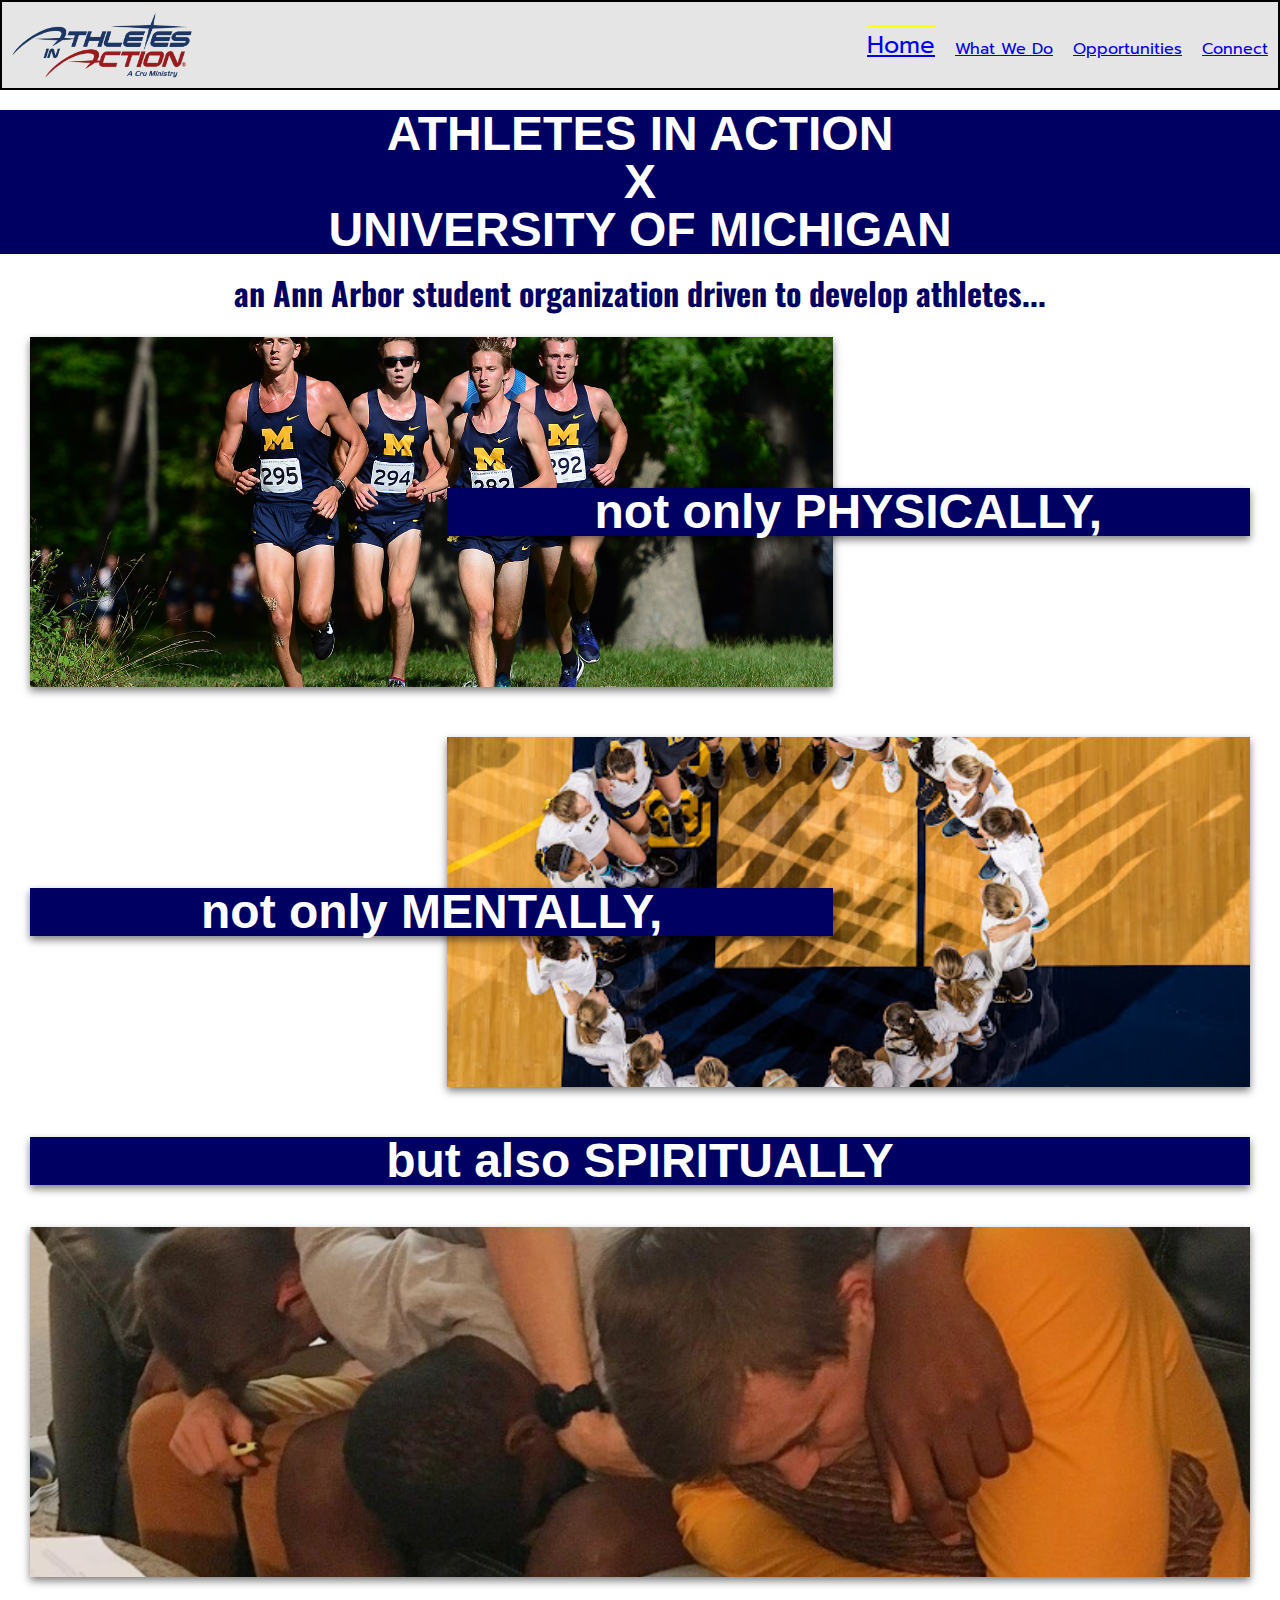
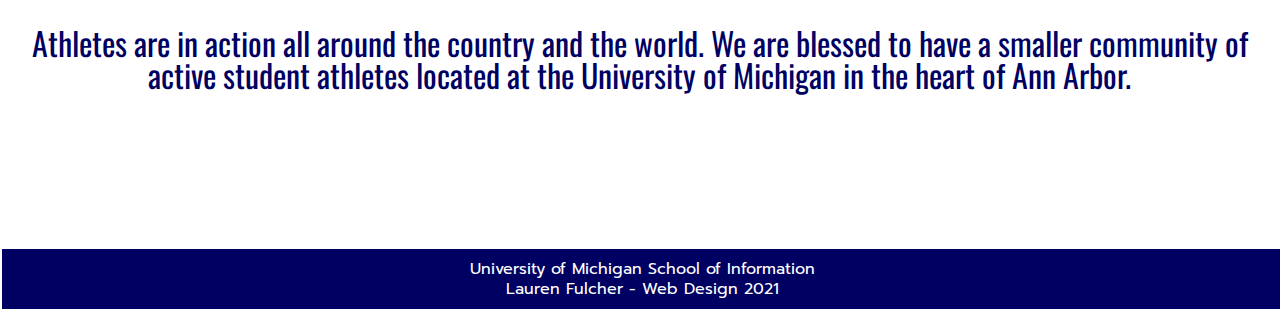
<file: index.html>
<!DOCTYPE html>
<html lang="en">
  <head>
    <meta charset="UTF-8">
    <meta name="viewport" content="width=device-width, initial-scale=1.0">
    <link href="https://fonts.googleapis.com/css2?family=Oswald:wght@256;300&display=swap" rel="stylesheet">
    <link href="https://fonts.googleapis.com/css2?family=Prompt:wght@300&display=swap" rel="stylesheet">
    <link rel="shortcut icon" type="image/png" href="images/logo_icon.png"/>
    <link rel="stylesheet" type="text/css" href="css/html5reset.css">
    <link rel="stylesheet" type="text/css" href="css/style.css">
    <title class="hometitle">AIA X UofM</title>
  </head>
  
  <body>
    <a class = "skip" href="#skip">Skip to Main Content</a>
    <header id="main">
      <img src="imgs/logo.png" alt="" id = "logo">
      <nav>
        <ul class="nav_links">
          <li class="nav_item" id="nav_item_cur"><a href = "#skip">Home</a> </li>
          <li class="nav_item"><a href = "what_we_do.html">What We Do</a></li>
          <li class="nav_item"><a href = "opportunities.html">Opportunities</a></li>
          <li class="nav_item"><a href = "contact.html">Connect</a> </li>
        </ul>
      </nav>
      
    </header>

    <main class="home" id="skip">

      <h1 class="bigheadLine1">ATHLETES IN ACTION</h1> 
      <h1 class="bigheadLine2">X</h1>
      <h1 class="bigheadLine3">UNIVERSITY OF MICHIGAN</h1>
      <h2 class="subheader">an Ann Arbor student organization driven to develop athletes...</h2>

      <div class="pics_cont">

        <div class="phys_img">
          <img src="imgs/physically.jpg" alt="" id = "physically">
         </div>
        <div class="phys_head">
          <h1 class="phys_word">not only PHYSICALLY,</h1>
        </div>

        <div class="ment_img">
          <img src="imgs/mentally.jpg" alt="" id = "mentally">
        </div>
        <div class="ment_head">
          <h1 class="ment_word">not only MENTALLY,</h1>
        </div>
          
        <h1 class="spirit">but also SPIRITUALLY</h1>

        <div class="flip-card">
          <div class="flip-card-inner">
            <div class="flip-card-front">
              <img src="imgs/spiritually.jpg" alt="Avatar">
            </div>
            <div class="flip-card-back">
              <h1 class="flip_head">This is what we revolve around.</h1> 
              <p class="flip_p">We use biblical principles to encourage athletes to shift their perspective to the Lord in their sport. We do this through nurturing a community rooted in faith.</p>
            </div>
          </div>
        </div>

        <p class="descript">Athletes are in action all around the country and the world. We are blessed to have a smaller community of active student athletes located at the University of Michigan in the heart of Ann Arbor.</p>

      </div>
    </main>
    <footer>
        <p class="foot1">University of Michigan School of Information</p>
        <p class="footname">Lauren Fulcher - Web Design 2021</p>
    </footer>
  </body>
</html>
</file>
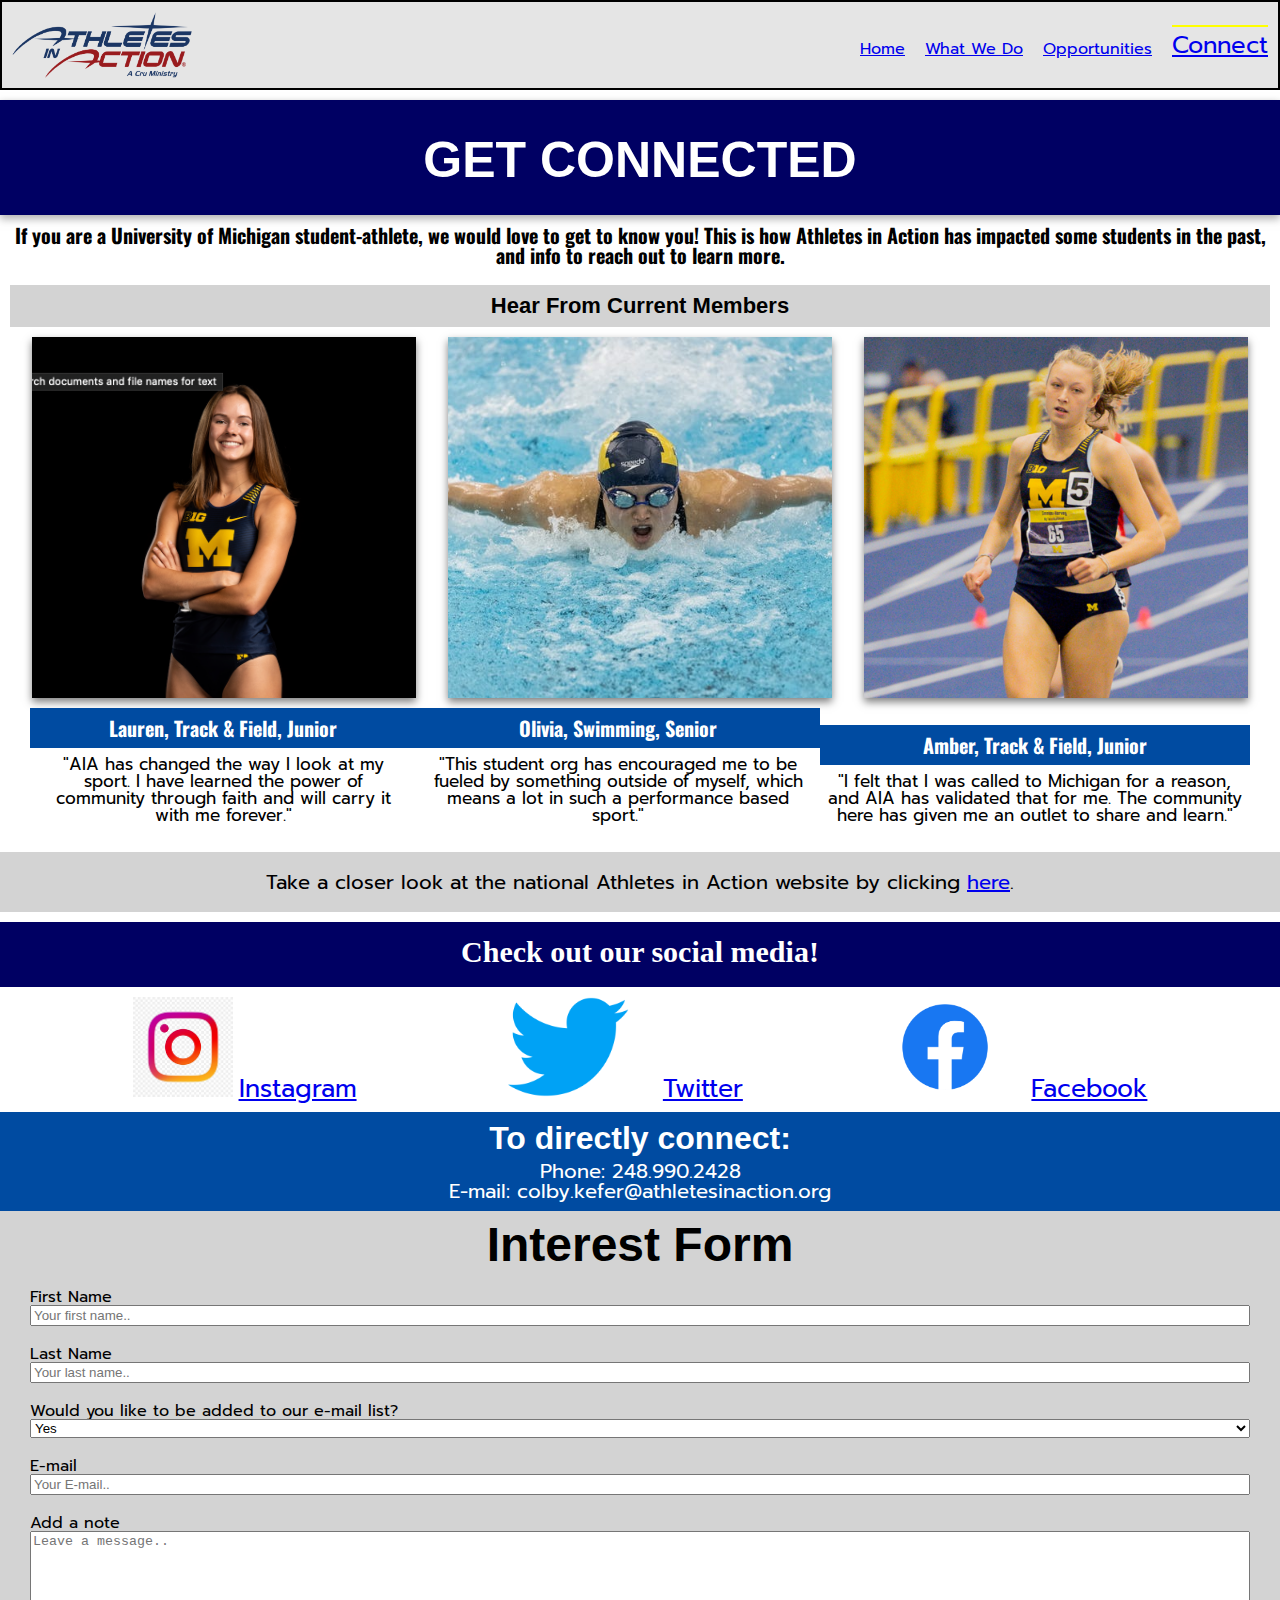
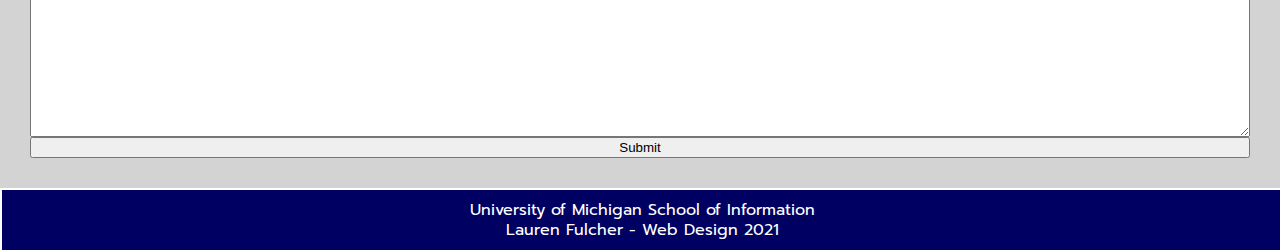
<file: contact.html>
<!DOCTYPE html>
<html lang="en">
  <head>
    <meta charset="UTF-8">
    <meta name="viewport" content="width=device-width, initial-scale=1.0">
    <link href="https://fonts.googleapis.com/css2?family=Oswald:wght@256;300&display=swap" rel="stylesheet">
    <link href="https://fonts.googleapis.com/css2?family=Prompt:wght@300&display=swap" rel="stylesheet">
    <link rel="stylesheet" type="text/css" href="css/html5reset.css">
    <link rel="stylesheet" type="text/css" href="css/style.css">
    <title>Connect</title>
  </head>

  <body class="contact_body">
    <a class = "skip" href="#skip">Skip to Main Content</a>
    <header id="main">
      <img src="imgs/logo.png" alt="" id = "logo">
      <nav>
        <ul class="nav_links">
          <li class="nav_item"><a href = "index.html">Home</a> </li>
          <li class="nav_item"><a href = "what_we_do.html">What We Do</a></li>
          <li class="nav_item"><a href = "opportunities.html">Opportunities</a></li>
          <li class="nav_item" id="nav_item_cur"><a href = "#skip">Connect</a> </li>
        </ul>
      </nav>
      
    </header>
    <main class="connect_container" id="skip">
       <h1 class="connect_header">GET CONNECTED</h1>
       <h2 class="connect_subhead">If you are a University of Michigan student-athlete, we would love to get to know you! This is how Athletes in Action has impacted some students in the past, and info to reach out to learn more.</h2>
       <h3 class="test_titles">Hear From Current Members</h3>
       
       <div class="test_pics">
          <img src="imgs/lauren.jpg" alt="" id = "lauren">
          <img src="imgs/other2.jpg" alt="" id = "other1">
          <img src="imgs/other1.jpg" alt="" id = "other2">
       </div>

       <div class="testimonies">
          <div class="lauren_test">
            <h1 class="lauren_test_head">Lauren, Track & Field, Junior</h1>
            <p class="lauren_words">"AIA has changed the way I look at my sport. I have learned the power of community through faith and will carry it with me forever."</p>
          </div>
          <div class="amber_test">
            <h1 class="other1_test_head">Olivia, Swimming, Senior</h1>
            <p class="other1_words">"This student org has encouraged me to be fueled by something outside of myself, which means a lot in such a performance based sport."</p>
          </div>
          <div class="final_test">
            <h1 class="other2_test_head">Amber, Track & Field, Junior</h1>
            <p class="other2_words">"I felt that I was called to Michigan for a reason, and AIA has validated that for me. The community here has given me an outlet to share and learn."</p>
          </div>
        </div>

        <div class="website_bit">Take a closer look at the national Athletes in Action website by clicking <a href="https://athletesinaction.org/">here</a>.</div>

        <h1 class="checkout">Check out our social media!</h1>
        
        <div class="socials">
          <div class="insta">
            <img src="imgs/insta.jpg" alt="" id = "insta">
            <a class="instagram" href="https://www.instagram.com/michiganaia/">Instagram</a>
          </div>
          <div class="twitter">
            <img src="imgs/twitter.jpg" alt="" id = "twitter">
            <a class="twitter" href="https://twitter.com/AIAusa">Twitter</a>
          </div>
          <div class="facebook">
            <img src="imgs/facebook.jpg" alt="" id = "facebook">
            <a class="facebook" href="https://www.facebook.com/athletesinaction">Facebook</a>
          </div>
        </div> 

        <div class="final_contact">
          <h1 class="reach_out">To directly connect:</h1>
          <p class="phone">Phone: 248.990.2428</p>
          <p class="email">E-mail: colby.kefer@athletesinaction.org</p>

        </div>

        <div class="form_container">
          <h1 class="form_head">Interest Form</h1>

          <form action="https://formspree.io/f/mknkdanv" method="POST">
        
            <label for="fname">First Name</label>
            <input type="text" id="fname" name="firstname" placeholder="Your first name..">
        
            <label for="lname">Last Name</label>
            <input type="text" id="lname" name="lastname" placeholder="Your last name..">
        
            <label for="yesno">Would you like to be added to our e-mail list?</label>
            <select id="yesno" name="yesno">
              <option value="yes">Yes</option>
              <option value="No">No</option>
            </select>

            <label for="email">E-mail</label>
            <input type="text" id="email" name="email" placeholder="Your E-mail..">
        
            <label for="subject">Add a note</label>
            <textarea id="subject" name="subject" placeholder="Leave a message.." style="height:200px"></textarea>
        
            <input type="submit" value="Submit">
        
          </form>
        </div>

    </main>
    <footer>
      <p class="foot1">University of Michigan School of Information</p>
      <p class="footname">Lauren Fulcher - Web Design 2021</p>
    </footer>
  </body>
</html>
</file>
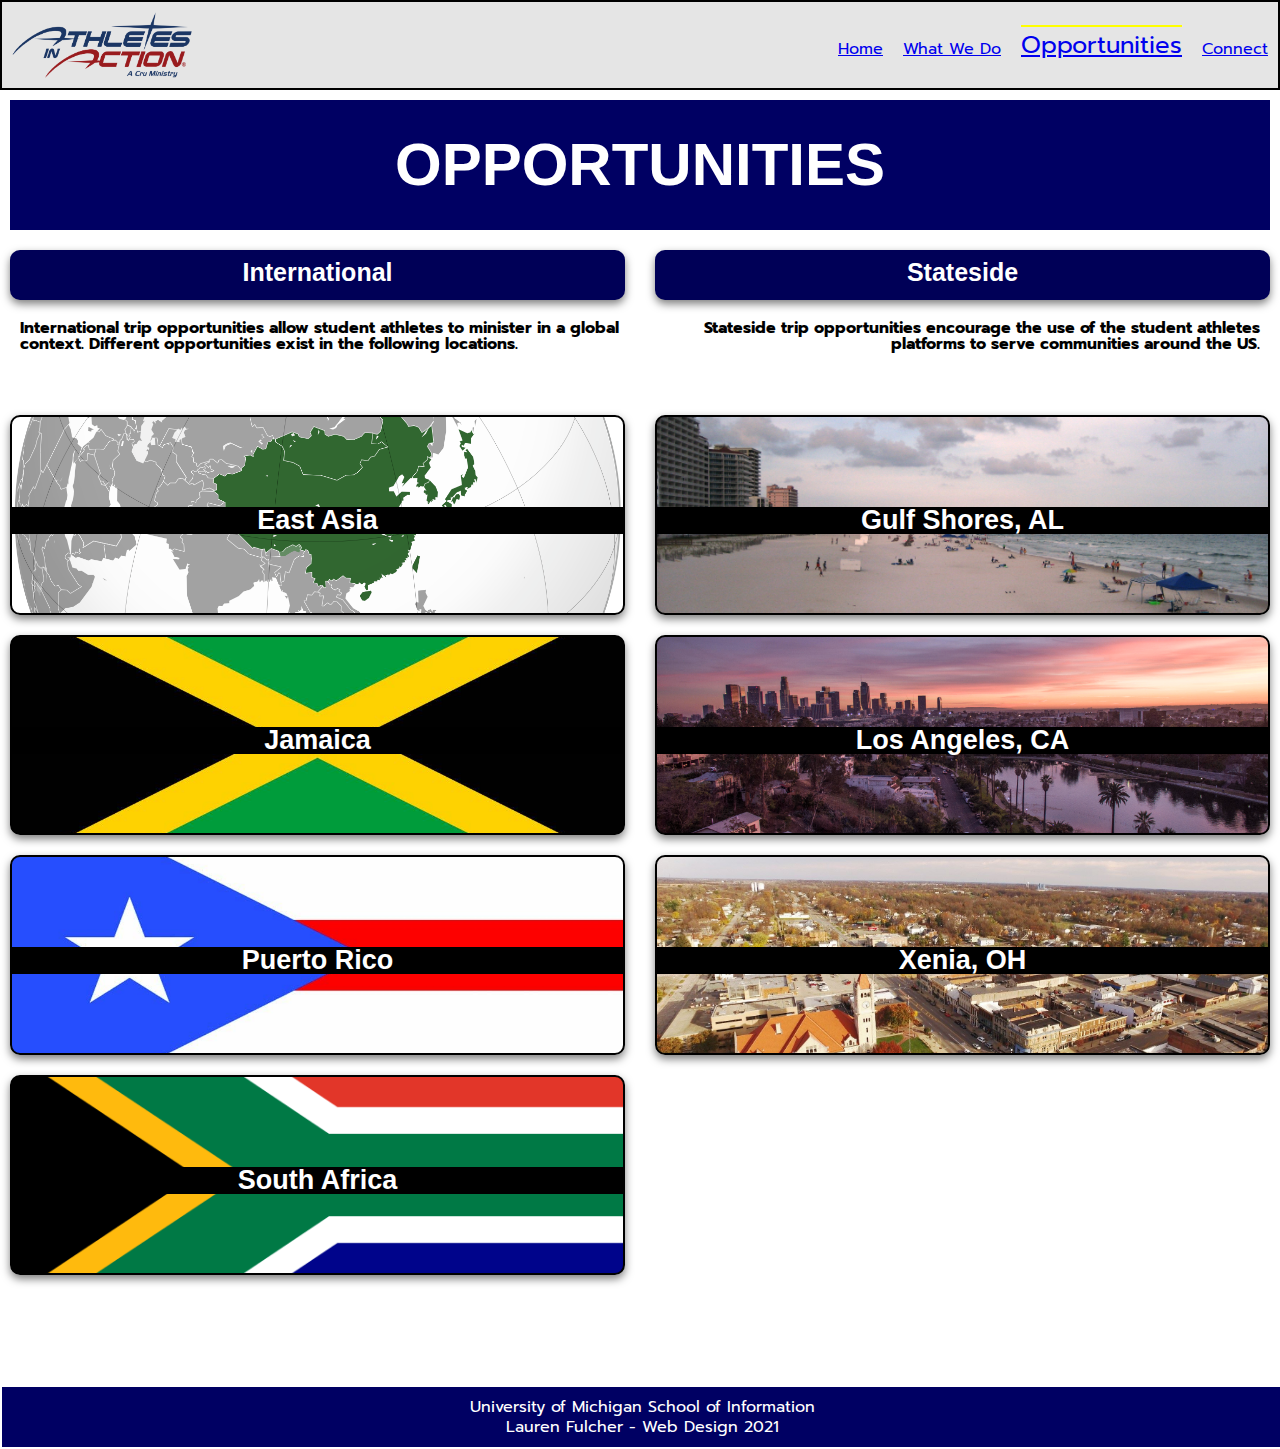
<file: opportunities.html>
<!DOCTYPE html>
<html lang="en">
  <head>
    <meta charset="UTF-8">
    <meta name="viewport" content="width=device-width, initial-scale=1.0">
    <link href="https://fonts.googleapis.com/css2?family=Oswald:wght@256;300&display=swap" rel="stylesheet">
    <link href="https://fonts.googleapis.com/css2?family=Prompt:wght@300&display=swap" rel="stylesheet">
    <link rel="stylesheet" type="text/css" href="css/html5reset.css">
    <link rel="stylesheet" type="text/css" href="css/style.css">
    <title>Opportunities</title>
  </head>

  <body class="opp_body">
    <a class = "skip" href="#skip">Skip to Main Content</a>
    <header id="main">
      <img src="imgs/logo.png" alt="" id = "logo">
      <nav>
        <ul class="nav_links">
          <li class="nav_item"><a href = "index.html">Home</a> </li>
          <li class="nav_item"><a href = "what_we_do.html">What We Do</a></li>
          <li class="nav_item" id="nav_item_cur"><a href = "#skip">Opportunities</a></li>
          <li class="nav_item"><a href = "contact.html">Connect</a> </li>
        </ul>
      </nav>
      
    </header>
    <main class="opp_container" id="skip">
      <h1 class="opp_header">OPPORTUNITIES</h1>
      <h2 class="international">International</h2>
      <h2 class="stateside">Stateside</h2>
      <h3 class="inter_subhead">International trip opportunities allow student athletes to minister in a global context. Different opportunities exist in the following locations.</h3>
      <h3 class="state_subhead">Stateside trip opportunities encourage the use of the student athletes platforms to serve communities around the US.</h3>


      <div class="east_asia">
        <h1 class="east_asia_word">East Asia</h1>
      </div>
      <div class="jamaica">
        <h1 class="jamaica_word">Jamaica</h1>
      </div>
      <div class="puerto_rico">
        <h1 class="puerto_rico_word">Puerto Rico</h1>
      </div>
      <div class="south_africa">
        <h1 class="south_africa_word">South Africa</h1>
      </div>

      <div class="gulf_shores">
        <h1 class="gulf_word">Gulf Shores, AL</h1>
      </div>
      <div class="la">
        <h1 class="la_word">Los Angeles, CA</h1>
      </div>
      <div class="xenia">
        <h1 class="xenia_word">Xenia, OH</h1>
      </div>
    
    </main>
    <footer>
      <p class="foot1">University of Michigan School of Information</p>
      <p class="footname">Lauren Fulcher - Web Design 2021</p>
    </footer>
  </body>
</html>
</file>
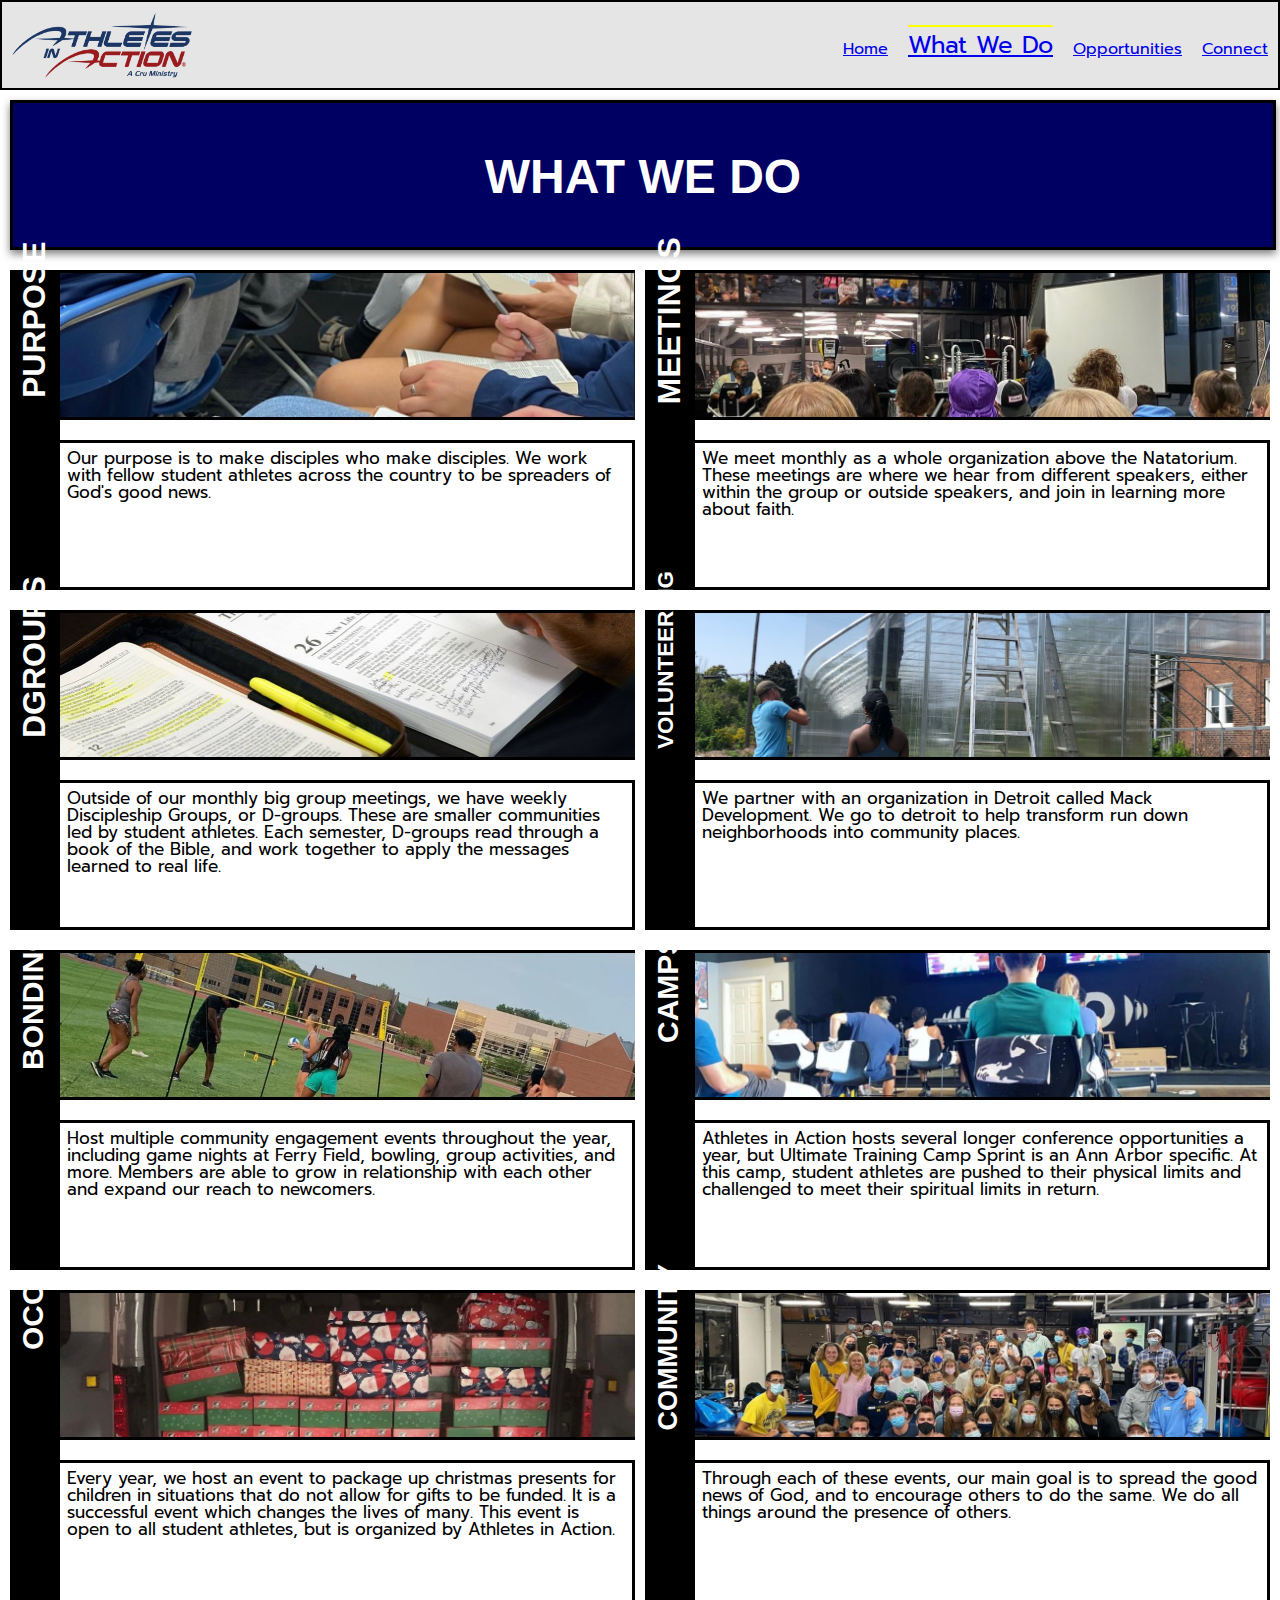
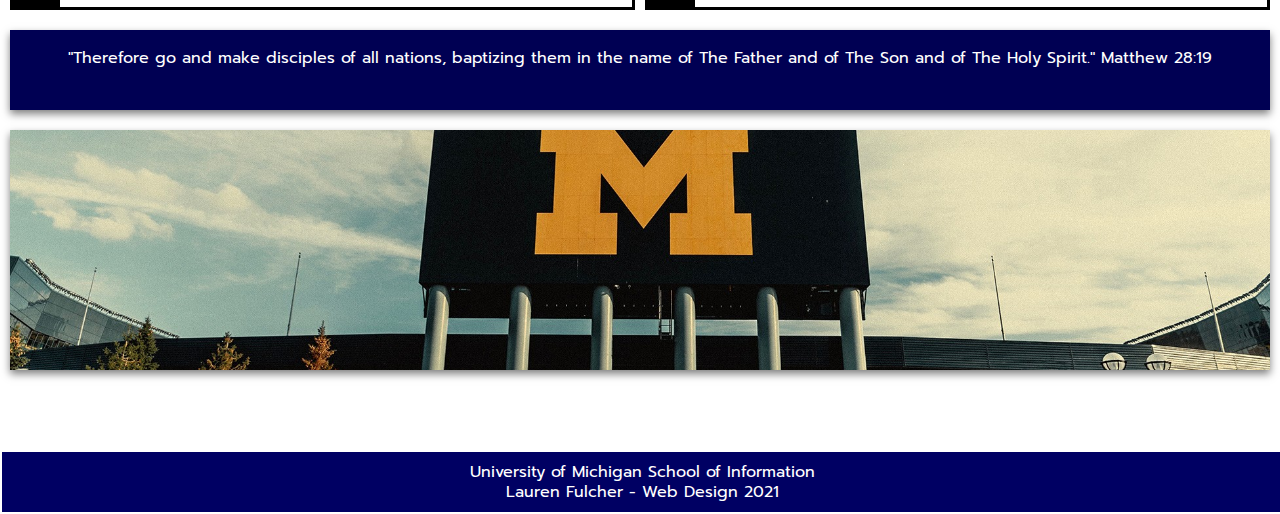
<file: what_we_do.html>
<!DOCTYPE html>
<html lang="en">
  <head>
    <meta charset="UTF-8">
    <meta name="viewport" content="width=device-width, initial-scale=1.0">
    <link href="https://fonts.googleapis.com/css2?family=Oswald:wght@256;300&display=swap" rel="stylesheet">
    <link href="https://fonts.googleapis.com/css2?family=Prompt:wght@300&display=swap" rel="stylesheet">
    <link rel="stylesheet" type="text/css" href="css/html5reset.css">
    <link rel="stylesheet" type="text/css" href="css/style.css">
    <title>What We Do</title>
  </head>

  <body class="wwdo">
    <a class = "skip" href="#skip">Skip to Main Content</a>
    <header id="main">
      <img src="imgs/logo.png" alt="" id = "logo">
      <nav>
        <ul class="nav_links">
          <li class="nav_item"><a href = "index.html">Home</a> </li>
          <li class="nav_item" id="nav_item_cur"><a href = "#skip">What We Do</a></li>
          <li class="nav_item"><a href = "opportunities.html">Opportunities</a></li>
          <li class="nav_item"><a href = "contact.html">Connect</a> </li>
        </ul>
      </nav>
      
    </header>
    <main class="container" id="skip">
      <h1 class="wwdo_head">WHAT WE DO</h1>

      <div class="one_img">
        <img src="imgs/inBible.jpg" alt="" id="in_bible"/>
      </div>
      <div class="one_text">
        <p class="purpose_text">Our purpose is to make disciples who make disciples. We work with fellow student athletes across the country to be spreaders of God's good news.</p>
      </div>
      <div class="one_header">
        <h1 class="purpose_word">PURPOSE</h1>
      </div>

      <div class="two_img">
        <img src="imgs/midmeeting.jpg" alt="" id="midmeeting"/>
      </div>
      <div class="two_text">
        <p class="meeting_text">We meet monthly as a whole organization above the Natatorium. These meetings are where we hear from different speakers, either within the group or outside speakers, and join in learning more about faith.</p>
      </div>
      <div class="two_header">
        <h1 class="meeting_word">MEETINGS</h1>
      </div>

      <div class="three_img">
        <img src="imgs/dgroup.jpeg" alt="" id="dgroup"/>
      </div>
      <div class="three_text">
        <p class="dgroup_text">Outside of our monthly big group meetings, we have weekly Discipleship Groups, or D-groups. These are smaller communities led by student athletes. Each semester, D-groups read through a book of the Bible, and work together to apply the messages learned to real life.</p>
      </div>
      <div class="three_header">
        <h1 class="dgroup_word">DGROUPS</h1>
      </div>

      <div class="four_img">
        <img src="imgs/detroit.jpg" alt="" id="detroit"/>
      </div>
      <div class="four_text">
        <p class="detroit_text">We partner with an organization in Detroit called Mack Development. We go to detroit to help transform run down neighborhoods into community places.</p>
      </div>
      <div class="four_header">
        <h1 class="detroit_word">VOLUNTEERING</h1>
      </div>

      <div class="five_img">
        <img src="imgs/ferry.jpg" alt="" id="ferry"/>
      </div>
      <div class="five_text">
        <p class="ferry_text">Host multiple community engagement events throughout the year, including game nights at Ferry Field, bowling, group activities, and more. Members are able to grow in relationship with each other and expand our reach to newcomers.</p>
      </div>
      <div class="five_header">
        <h1 class="ferry_word">BONDING</h1>
      </div>

      <div class="six_img">
        <img src="imgs/utc.jpg" alt="" id="utc"/>
      </div>
      <div class="six_text">
        <p class="utc_text">Athletes in Action hosts several longer conference opportunities a year, but Ultimate Training Camp Sprint is an Ann Arbor specific. At this camp, student athletes are pushed to their physical limits and challenged to meet their spiritual limits in return.</p>
      </div>
      <div class="six_header">
        <h1 class="camps_word">CAMPS</h1>
      </div>

      <div class="seven_img">
        <img src="imgs/opxmas.jpg" alt="" id="xmas"/>
      </div>
      <div class="seven_text">
        <p class="occ_text">Every year, we host an event to package up christmas presents for children in situations that do not allow for gifts to be funded. It is a successful event which changes the lives of many. This event is open to all student athletes, but is organized by Athletes in Action.</p>
      </div>
      <div class="seven_header">
        <h1 class="occ_word">OCC</h1>
      </div>

      <div class="eight_img">
        <img src="imgs/biggroup.jpg" alt="" id="biggroup"/>
      </div>
      <div class="eight_text">
        <p class="group_text">Through each of these events, our main goal is to spread the good news of God, and to encourage others to do the same. We do all things around the presence of others.</p>
      </div>
      <div class="eight_header">
        <h1 class="community_word">COMMUNITY</h1>
      </div>

      <div class="final_message">"Therefore go and make disciples of all nations, baptizing them in the name of The Father and of The Son and of The Holy Spirit." Matthew 28:19</div>
    
      <div class="last_pic">
        <img src="imgs/background.jpg" alt="bighouse" id="last"/>
      </div>
    </main>
    <footer>
      <p class="foot1">University of Michigan School of Information</p>
      <p class="footname">Lauren Fulcher - Web Design 2021</p>
    </footer>
  </body>
</html>
</file>
<file: css/style.css>
/*https://docs.google.com/document/d/1rib39U3Nbgq27NAeWb_AyqTdhB7Y1Zck1k-cSbCti_E/edit?usp=sharing*/

body {
    /*background-image:url("../imgs/index_background.jpeg");*/
    background-attachment: fixed;
    background-color: white;
    background-repeat: no-repeat;
    background-position-x: 50%;
    font-family: 'Prompt', sans-serif;
}

body::before {
    opacity: 0.5;
}

body > header {
    /*background-image: linear-gradient(rgba(0, 0, 95, 0.479), white);*/
    background-color:rgba(0, 0, 0, 0.1);
    border:black 2px solid;
    display: flex;
    flex-direction: column;
    align-items: center;
    justify-content: space-between;
}

nav {
    width: 100%;
}

.nav_links {
   display:flex;
   flex-direction: row;
   justify-content:space-between;
   text-decoration: none;
   font-family: 'Prompt';
}

.nav_item {
    margin:10px;
    color:rgb(0, 0, 87);
}

.nav_item:hover {
    font-size: 1.5rem;
}

a:visited {
    color: rgb(0, 0, 87);
}

li#nav_item_cur {
    font-size:1.5rem;
    color: yellow;
    text-decoration: underline overline;
} 

header .nav_links {
    display: flex;
    flex-direction: row;
    justify-content: space-around;
    align-items: flex-end;
}

#logo {
    justify-content: flex-start;
    align-items: flex-start;
    margin: 10px;
    width: 180px;
}

a.skip{
    background: white;
    left: 0;
    padding: 6px;
    position: absolute;
    top: -40px;
    -webkit-transition: top 1s ease-out;
    transition: top 1s ease-out;
    z-index: 1;
  }
  
  a.skip:focus{
    top:10px;
    color: black;
    text-decoration-style: solid;
  }

h1 {
    width: 100%;
    font-family: Impact, Haettenschweiler, 'Arial Narrow Bold', sans-serif;
    font-size:3rem;
    text-align:center;
    line-height:1;
}

.bigheadLine1 {
    margin-top: 20px;;
}

.bigheadLine1, .bigheadLine2, .bigheadLine3 {
    position: relative;
    animation-name: fade-in;
    animation-duration: 3s;
    animation-iteration-count: 1;
    color: white;
    width: 100%;
    background-color:rgb(0, 0, 99);
}

@keyframes fade-in {
    from {
        font-size: 0.5rem;
        color: rgb(0, 0, 99);
    }
    to {
        color: white;
        font-size: 3rem;
    }
}

.subheader {
    position:relative;
    text-align:center;
    font-family: 'Oswald';
    top: 23px;
    color:rgb(0, 0, 99);
    font-size:2rem;
    width: 100%;
}

.pics_cont {
    display: grid;
    grid-template-columns: repeat(3, 1fr);
    grid-template-rows: 1px 350px 350px 40px 350px 70px 100px;
    grid-row-gap: 50px;
    grid-column-gap: 30px;
    padding-right: 30px;
    padding-left: 30px;
}

div.phys_img {
    grid-column: 1 / span 2;
    grid-row: 2 / span 1;
    overflow: hidden;
    box-shadow: 0 4px 8px 0 rgba(0,0,0,0.5);
}

div.phys_img img, div.ment_img img, div.spirit_img img {
    width: 100%;
    height: 100%;
    object-fit: cover;
}

div.phys_head {
    grid-column: 2 / span 2;
    grid-row: 2 / span 1;
    font-family: Impact;
    font-size: 2px;
    background-color: rgb(0, 0, 99);
    color: white;
    text-align: center;
    margin: auto;
    z-index: 1;
    box-shadow: 0 4px 8px 0 rgba(0,0,0,0.5);
    width: 100%;
}

div.ment_img {
    grid-column: 2 / span 2;
    grid-row: 3 / span 1;
    overflow: hidden;
    width: 100%;
    height: 100%; 
    object-fit: cover;
    box-shadow: 0 4px 8px 0 rgba(0,0,0,0.5);
}

div.ment_head {
    grid-column: 1 / span 2;
    grid-row: 3 / span 1;
    font-family: Impact;
    font-size: 2rem;
    background-color: rgb(0, 0, 99);
    color: white;
    text-align: center;
    margin: auto;
    z-index: 1;
    box-shadow: 0 4px 8px 0 rgba(0,0,0,0.5);
    width: 100%;
}

.spirit {
    grid-column: 1 / -1;
    grid-row: 4 / span 1;
    font-size: 3rem;
    font-family: Impact, Haettenschweiler, 'Arial Narrow Bold', sans-serif;
    color: white;
    background-color: rgb(0, 0, 99);
    text-align: center;
    margin: auto;
    box-shadow: 0 4px 8px 0 rgba(0,0,0,0.5);
    width: 100%;
}

/*FLIP CARD*/
.flip-card {
    grid-column: 1 / -1;
    grid-row: 5 / span 1;
    width: 100%;
    height: 100%;
    object-fit: cover;
    perspective: 1000px;
}
  
.flip-card-inner {
    position: relative;
    width: 100%;
    height: 100%;
    text-align: center;
    transition: transform 0.6s;
    transform-style: preserve-3d;
    box-shadow: 0 4px 8px 0 rgba(0,0,0,0.5);
}
  
.flip-card:hover .flip-card-inner {
    transform: rotateY(180deg);
}
  
.flip-card-front, .flip-card-back {
    position: absolute;
    width: 100%;
    height: 100%;
    -webkit-backface-visibility: hidden;
    backface-visibility: hidden;
}
  
.flip-card-front {
    background-color: #bbb;
    color: black;
    overflow: hidden;
    width: 100%;
    height: 100%; 
    object-fit: cover;
}

.flip-card-front img {
    width: 100%;
    height: 100%; 
    object-fit: cover;
}
  
.flip-card-back {
    background-color: lightgray;
    color: rgb(0, 0, 99);
    font-family: "Oswald";
    transform: rotateY(180deg);
}

.flip-card-back h1 {
    font-family: "Oswald";
    padding-top: 60px;
    font-size: 3rem;
}

.flip-card-back p {
    padding: 40px;
    font-size: 2rem;
}

  /*END OF FLIP TRIAL*/

.descript {
    grid-column: 1 / -1;
    grid-row: 6 / span 1;
    font-family: "Oswald";
    color:rgb(0, 0, 99);
    font-size: 2rem;
    text-align: center;
}

footer {
    bottom: 0px;
    height: 40px;
    background-color: rgb(0, 0, 99);
    color: white;
    width: 100%;
    border: white 2px solid;
    text-align: center;
    padding-top: 10px;
    padding-bottom: 10px;
    line-height: 20px;
    font-size: 1rem;
}

/*below is style for what we do page*/

.wwdo {
    background-image: none;
    background-color:white;
} /*rgba(200, 160, 0, 0.3);*/

.container {
    padding: 10px;
    display: grid;
    grid-template-columns: 50px 1fr 1fr;
    grid-template-rows: repeat(9, 150px) 80px 240px 10px;
    grid-row-gap: 20px;
    font-size:1rem;
}

.container > img {
    width: 100%;
    height: 100%;
}

.wwdo_head {
    grid-column: 1 / -1;
    grid-row: 1 / span 1;
    font-family: Impact, Haettenschweiler, 'Arial Narrow Bold', sans-serif;
    font-size: 3rem;
    color: white;
    padding-top: 50px;
    text-align: center;
    background-color: rgb(0, 0, 99);
    border: black 3px solid;
    box-shadow: 0 4px 8px 0 rgba(0,0,0,0.5);
}
/*first row*/
.one_header {
    grid-column: 1 / span 1;
    grid-row: 2 / span 1;
    background-color:black;
}

.purpose_word {
    /*transform: rotate(-90deg);
    transform-origin: 68px 60px;*/
    transform: translatex(15%) translatey(400%) rotate(-90deg);
    transform-origin: left top;
    color: white;
    font-family: Impact, Haettenschweiler, 'Arial Narrow Bold', sans-serif;
    font-size: 2rem;
}

div.one_img {
    grid-column: 2;
    overflow: hidden;
    grid-row: 2 / span 1;
    border-top: black 3px solid;
    border-bottom: black 3px solid;
}

div.one_img img {
    object-fit: cover;
    width: 100%;
    max-height: 100%;
}

.one_text {
    grid-column: 3;
    grid-row: 2 / span 1;
    background-color: rgba(255, 255, 255, 0.4);
    border-top: black 3px solid;
    border-bottom: black 3px solid;
    border-right: black 3px solid;
    padding: 7px;
}
/*second row*/
.two_header {
    grid-column: 1 / span 1;
    grid-row: 3 / span 1;
    background-color:black;
}

.meeting_word {
    transform: translatex(15%) translatey(420%) rotate(-90deg);
    transform-origin: left top;
    color: white;
    font-family: Impact, Haettenschweiler, 'Arial Narrow Bold', sans-serif;
    font-size: 2rem;
}

div.two_img {
    grid-column: 2;
    overflow: hidden;
    grid-row: 3 / span 1;
    border-top: black 3px solid;
    border-bottom: black 3px solid;
}

div.two_img img {
    object-fit: cover;
    width: 100%;
    max-height: 100%;
}

.two_text {
    grid-column: 3;
    grid-row: 3 / span 1;
    background-color: rgba(255, 255, 255, 0.4);
    border-top: black 3px solid;
    border-bottom: black 3px solid;
    border-right: black 3px solid;
    padding: 7px;
}
/*third row*/
.three_header {
    grid-column: 1 / span 1;
    grid-row: 4 / span 1;
    background-color:black;
}

.dgroup_word {
    transform: translatex(15%) translatey(400%) rotate(-90deg);
    transform-origin: left top;
    color: white;
    font-family: Impact, Haettenschweiler, 'Arial Narrow Bold', sans-serif;
    font-size: 2rem;
}

div.three_img {
    grid-column: 2;
    overflow: hidden;
    grid-row: 4 / span 1;
    border-top: black 3px solid;
    border-bottom: black 3px solid;
}

div.three_img img {
    object-fit: cover;
    width: 100%;
    max-height: 100%;
}

.three_text {
    grid-column: 3;
    grid-row: 4 / span 1;
    background-color: rgba(255, 255, 255, 0.4);
    border-top: black 3px solid;
    border-bottom: black 3px solid;
    border-right: black 3px solid;
    padding: 7px;
}

/*fourth row*/
.four_header {
    grid-column: 1 / span 1;
    grid-row: 5 / span 1;
    background-color:black;
}

.detroit_word {
    transform: translatex(20%) translatey(620%) rotate(-90deg);
    transform-origin: left top;
    color: white;
    font-family: Impact, Haettenschweiler, 'Arial Narrow Bold', sans-serif;
    font-size: 1.4rem;
}

div.four_img {
    grid-column: 2;
    overflow: hidden;
    grid-row: 5 / span 1;
    border-top: black 3px solid;
    border-bottom: black 3px solid;
}

div.four_img img {
    object-fit: cover;
    width: 100%;
    max-height: 100%;
}

.four_text {
    grid-column: 3;
    grid-row: 5 / span 1;
    background-color: rgba(255, 255, 255, 0.4);
    border-top: black 3px solid;
    border-bottom: black 3px solid;
    border-right: black 3px solid;
    padding: 7px;
}
/*fifth row*/
.five_header {
    grid-column: 1 / span 1;
    grid-row: 6 / span 1;
    background-color:black;
}

.ferry_word {
    transform: translatex(15%) translatey(400%) rotate(-90deg);
    transform-origin: left top;
    color: white;
    font-family: Impact, Haettenschweiler, 'Arial Narrow Bold', sans-serif;
    font-size: 30px;
}

div.five_img {
    grid-column: 2;
    overflow: hidden;
    grid-row: 6 / span 1;
    border-top: black 3px solid;
    border-bottom: black 3px solid;
}

div.five_img img {
    object-fit: cover;
    width: 100%;
    max-height: 100%;
}

.five_text {
    grid-column: 3;
    grid-row: 6 / span 1;
    background-color: rgba(255, 255, 255, 0.4);
    border-top: black 3px solid;
    border-bottom: black 3px solid;
    border-right: black 3px solid;
    padding: 7px;
}
/*sixth row*/
.six_header {
    grid-column: 1 / span 1;
    grid-row: 7 / span 1;
    background-color:black;
}

.camps_word {
    transform: translatex(15%) translatey(310%) rotate(-90deg);
    transform-origin: left top;
    color: white;
    font-family: Impact, Haettenschweiler, 'Arial Narrow Bold', sans-serif;
    font-size: 30px;
}

div.six_img {
    grid-column: 2;
    overflow: hidden;
    grid-row: 7 / span 1;
    border-top: black 3px solid;
    border-bottom: black 3px solid;
}

div.six_img img {
    object-fit: cover;
    width: 100%;
    max-height: 100%;
}

.six_text {
    grid-column: 3;
    grid-row: 7 / span 1;
    background-color: rgba(255, 255, 255, 0.4);
    border-top: black 3px solid;
    border-bottom: black 3px solid;
    border-right: black 3px solid;
    padding: 7px;
}
/*seventh row*/
.seven_header {
    grid-column: 1 / span 1;
    grid-row: 8 / span 1;
    background-color:black;
}

.occ_word {
    transform: translatex(15%) translatey(200%) rotate(-90deg);
    transform-origin: left top;
    color: white;
    font-family: Impact, Haettenschweiler, 'Arial Narrow Bold', sans-serif;
    font-size: 30px;
}

div.seven_img {
    grid-column: 2;
    overflow: hidden;
    grid-row: 8 / span 1;
    border-top: black 3px solid;
    border-bottom: black 3px solid;
}

div.seven_img img {
    object-fit: cover;
    width: 100%;
    max-height: 100%;
}

.seven_text {
    grid-column: 3;
    grid-row: 8 / span 1;
    background-color: rgba(255, 255, 255, 0.4);
    border-top: black 3px solid;
    border-bottom: black 3px solid;
    border-right: black 3px solid;
    padding: 7px;
}

/*eighth row*/
.eight_header {
    grid-column: 1 / span 1;
    grid-row: 9 / span 1;
    background-color:black;
}

.community_word {
    transform: translatex(20%) translatey(520%) rotate(-90deg);
    transform-origin: left top;
    color: white;
    font-family: Impact, Haettenschweiler, 'Arial Narrow Bold', sans-serif;
    font-size: 27px;
}

div.eight_img {
    grid-column: 2;
    overflow: hidden;
    grid-row: 9 / span 1;
    border-top: black 3px solid;
    border-bottom: black 3px solid;
}

div.eight_img img {
    object-fit: cover;
    width: 100%;
    max-height: 100%;
}

.eight_text {
    grid-column: 3;
    grid-row: 9 / span 1;
    background-color: rgba(255, 255, 255, 0.4);
    border-top: black 3px solid;
    border-bottom: black 3px solid;
    border-right: black 3px solid;
    padding: 7px;
}

.final_message {
    grid-column: 1 / -1;
    grid-row: 10;
    background-color: rgb(0, 0, 83);
    color: white;
    font-size: 16px;
    text-align: center;
    padding-top: 20px;
    box-shadow: 0 4px 8px 0 rgba(0,0,0,0.5);
}

.last_pic {
    grid-column: 1 / -1;
    grid-row: 11;
    box-shadow: 0 4px 8px 0 rgba(0,0,0,0.5);
}

.last_pic img {
    width: 100%;
    height: 100%;
    background-position: center;
    overflow: hidden;
    object-fit: cover;
}

/*below is style for opportunities page*/

.opp_body {
    background-image: none;
    background-color:white;
}

.opp_container {
    display: grid;
    grid-template-columns: 1fr 1fr;
    grid-template-rows: 130px 50px 75px repeat(4, 200px) 80px;
    grid-row-gap: 20px;
    grid-column-gap: 30px;
    padding: 10px;
}

.opp_header, .international, .stateside {
    font-family: Impact, Haettenschweiler, 'Arial Narrow Bold', sans-serif;
    text-align: center;
    color: white;
}

.opp_header {
    grid-column: 1 / -1;
    grid-row: 1;
    color: white;
    background-color: rgb(0, 0, 99);
    font-size: 60px;  
    padding-top: 35px;  
}

.international, .stateside {
    font-size: 25px;
    padding: 10px;
    background-color:rgb(0, 0, 87);
    border-radius: 10px;
    box-shadow: 0 4px 8px 0 rgba(0,0,0,0.5);
}

.international {
    grid-column: 1;
    grid-row: 2;
}

.stateside {
    grid-column: 2;
    grid-row: 2;
}

.inter_subhead {
    padding-left: 10px;
    grid-column: 1;
    grid-row: 3;
    text-align: left;
}

.state_subhead {
    padding-right: 10px;
    grid-column: 2;
    grid-row: 3;
    text-align: right;
}

.east_asia, .jamaica, .puerto_rico, .south_africa, .gulf_shores, .la, .xenia {
    background-position: center;
    background-size: 100%;
    font-family: Impact, Haettenschweiler, 'Arial Narrow Bold', sans-serif;
    text-align: center;
    padding-top: 90px;
    color: white;
    border: black 2px solid;
    border-radius: 10px;
    box-shadow: 0 4px 8px 0 rgba(0,0,0,0.5);
}

.east_asia_word, .jamaica_word, .puerto_rico_word, .south_africa_word, .gulf_word, .la_word, .xenia_word {
    background-color: black;
    font-size: 27px;
}

.east_asia {
    grid-row: 4;
    grid-column: 1;
    background-image: url("../imgs/east_as.jpg");
}

.jamaica {
    grid-row: 5;
    grid-column: 1;
    background-image: url("../imgs/jamaica.jpg");
}

.puerto_rico {
    grid-row: 6;
    grid-column: 1;
    background-image: url("../imgs/puerto.jpg");
}

.south_africa {
    grid-row: 7;
    grid-column: 1;
    background-image: url("../imgs/safrica.jpg");
}

.gulf_shores {
    grid-row: 4;
    grid-column: 2;
    background-image: url("../imgs/gulf_shores.jpg");
}

.la {
    grid-row: 5;
    grid-column: 2;
    background-image: url("../imgs/la.jpg");
}

.xenia {
    grid-row: 6;
    grid-column: 2;
    background-image: url("../imgs/xenia.jpg");
}


/*below is style for contact page*/

.contact_body {
    background-image: none;
    background-color:white;
}

.connect_container {
    display: flex;
    flex-direction: column;
    flex-wrap: nowrap;
    justify-content: space-around;
}

.connect_header {
    height: 80px;
    padding-top: 35px;
    margin-top: 10px;
    font-family: Impact, Haettenschweiler, 'Arial Narrow Bold', sans-serif;
    font-size: 50px;
    text-align: center;
    background-color: rgb(0, 0, 99);
    color: white;
    box-shadow: 0 4px 8px 0 rgba(0,0,0,0.5);
}

.connect_subhead {
    height: 7%;
    padding: 10px;
    font-family: "Oswald";
    font-size: 20px;
    text-align: center;
    background-color:rgba(255, 255, 255, 0.4);
}

.test_pics {
    display: flex;
    flex-direction: row;
    justify-content: space-evenly;
}

.test_pics img {
    width: 210px;
    object-fit: cover;
    box-shadow: 0 4px 8px 0 rgba(0,0,0,0.5);
}

.test_titles {
    margin: 10px;
    padding: 10px;
    font-family:Impact, Haettenschweiler, 'Arial Narrow Bold', sans-serif;
    font-size: 22px;
    text-align: center;
    background-color: lightgray;
}

.testimonies {
    padding-right: 30px;
    padding-left: 30px;
    padding-bottom: 20px;
    display: flex;
    flex-direction: row;
    text-align: center;
    align-items: flex-end;
    font-size: 25px;
    font-family: "Prompt";
    font-size: 15px;
}

.testimonies h1 {
    margin-top: 10px;
    padding-top: 10px;
    padding-bottom: 10px;
    font-size: 20px;
    font-family: "Oswald";
    background-color: rgb(0, 75, 161);
    color: white;
}

.website_bit {
    padding: 20px;
    background-color: lightgray;
    text-align: center;
    font-family: "Prompt";
    color: black;
    font-size: 20px;
}

.checkout {
    margin-top: 10px;
    text-align: center;
    font-family: Impact;
    font-size: 30px;
    height: 50px;
    padding-top: 15px;
    background-color: rgb(0, 0, 99);
    color: white;
}

.socials {
    display: flex;
    flex-direction: column;
    padding: 10px;
    justify-content: space-evenly;
    align-items: center;
}

.socials img {
    height: 100px;
}

.final_contact {
    padding: 10px;
    text-align: center;
    font-size: 20px;
    background-color: rgb(0, 75, 161);
    color: white;
}

.final_contact h1 {
    font-size: 2rem;
    padding-bottom: 7px;
}

.form_container {
    background-color:lightgray;
}

.form_head {
    padding-top: 10px;
}

form {
    padding-bottom:30px;
    padding-right:30px;
    padding-left:30px; 
    display: flex;
    flex-direction: column;
}

label {
    margin-top: 20px;
}

@media only screen and (min-width: 850px) {

    body > header {
        /*background-image: linear-gradient(rgba(0, 0, 95, 0.479), white);*/
        display: flex;
        flex-direction: row;
        align-items: center;
        justify-content: space-between;
    }
    
    nav {
        width: 100%;
    }
    
    header .nav_links {
        display: flex;
        flex-direction: row;
        justify-content: flex-end;
    }

    /*changing grid of what we do here*/
    .container {
        padding: 10px;
        display: grid;
        grid-template-columns: 50px 1fr 10px 50px 1fr;
        grid-template-rows: 150px repeat(8, 150px) 80px 240px 50px;
        grid-row-gap: 20px;
        font-size:17px;
    }
    
    .container > img {
        width: 100%;
        height: 100%;
    }
/*one*/
    div.one_img {
        grid-row: 2;
        grid-column: 2;
    }

    div.one_img img {
        object-fit: cover;
    }

    div.one_text {
        grid-row: 3;
        grid-column: 2;
    }

    div.one_header {
        grid-row: 2 / span 2;
        grid-column: 1;
    }
/*two*/
    div.two_img {
        grid-row: 2;
        grid-column: 5;
    }

    div.two_img img {
        object-fit: cover;
    }

    div.two_text {
        grid-row: 3;
        grid-column: 5;
    }

    div.two_header {
        grid-row: 2 / span 2;
        grid-column: 4;
    }
/*three*/
    div.three_img {
        grid-row: 4;
        grid-column: 2;
    }

    div.three_img img {
        object-fit: cover;
    }

    div.three_text {
        grid-row: 5;
        grid-column: 2;
    }

    div.three_header {
        grid-row: 4 / span 2;
        grid-column: 1;
    }
/*four*/
    div.four_img {
        grid-row: 4;
        grid-column: 5;
    }

    div.four_img img {
        object-fit: cover;
    }

    div.four_text {
        grid-row: 5;
        grid-column: 5;
    }

    div.four_header {
        grid-row: 4 / span 2;
        grid-column: 4;
    }
/*five*/
    div.five_img {
        grid-row: 6;
        grid-column: 2;
    }

    div.five_img img {
        object-fit: cover;
    }

    div.five_text {
        grid-row: 7;
        grid-column: 2;
    }

    div.five_header {
        grid-row: 6 / span 2;
        grid-column: 1;
    }
/*six*/
    div.six_img {
        grid-row: 6;
        grid-column: 5;
    }

    div.six_img img {
        object-fit: cover;
    }

    div.six_text {
        grid-row: 7;
        grid-column: 5;
    }

    div.six_header {
        grid-row: 6 / span 2;
        grid-column: 4;
    }
/*seven*/
    div.seven_img {
        grid-row: 8;
        grid-column: 2;
    }

    div.seven_img img {
        object-fit: cover;
    }

    div.seven_text {
        grid-row: 9;
        grid-column: 2;
    }

    div.seven_header {
        grid-row: 8 / span 2;
        grid-column: 1;
    }
/*eight*/
    div.eight_img {
        grid-row: 8;
        grid-column: 5;
    }

    div.eight_img img {
        object-fit: cover;
    }

    div.eight_text {
        grid-row: 9;
        grid-column: 5;
    }

    div.eight_header {
        grid-row: 8 / span 2;
        grid-column: 4;
    }


/*contact page*/
    .socials {
        display: flex;
        flex-direction: row;
    }

    img#insta, img#twitter, img#facebook {
        align-items: flex-start;
    }

    a.instagram, a.twitter, a.facebook {
        align-items: flex-end;
        font-size: 25px;
    }
    .spacer {
        height: 25px;
    }

    .test_pics img {
        width: 30%;
        object-fit: cover;
        box-shadow: 0 4px 8px 0 rgba(0,0,0,0.5);
    }

    .lauren_words, .other1_words, .other2_words {
        font-size: 17px;
        padding: 8px;
    }

}

@media (prefers-reduced-motion) {

    .bigheadLine1, .bigheadLine2, .bigheadLine3  {
        animation: none;
    }

    .flip-card-inner {
        transition: transform 0s;
    }
  
}
</file>
